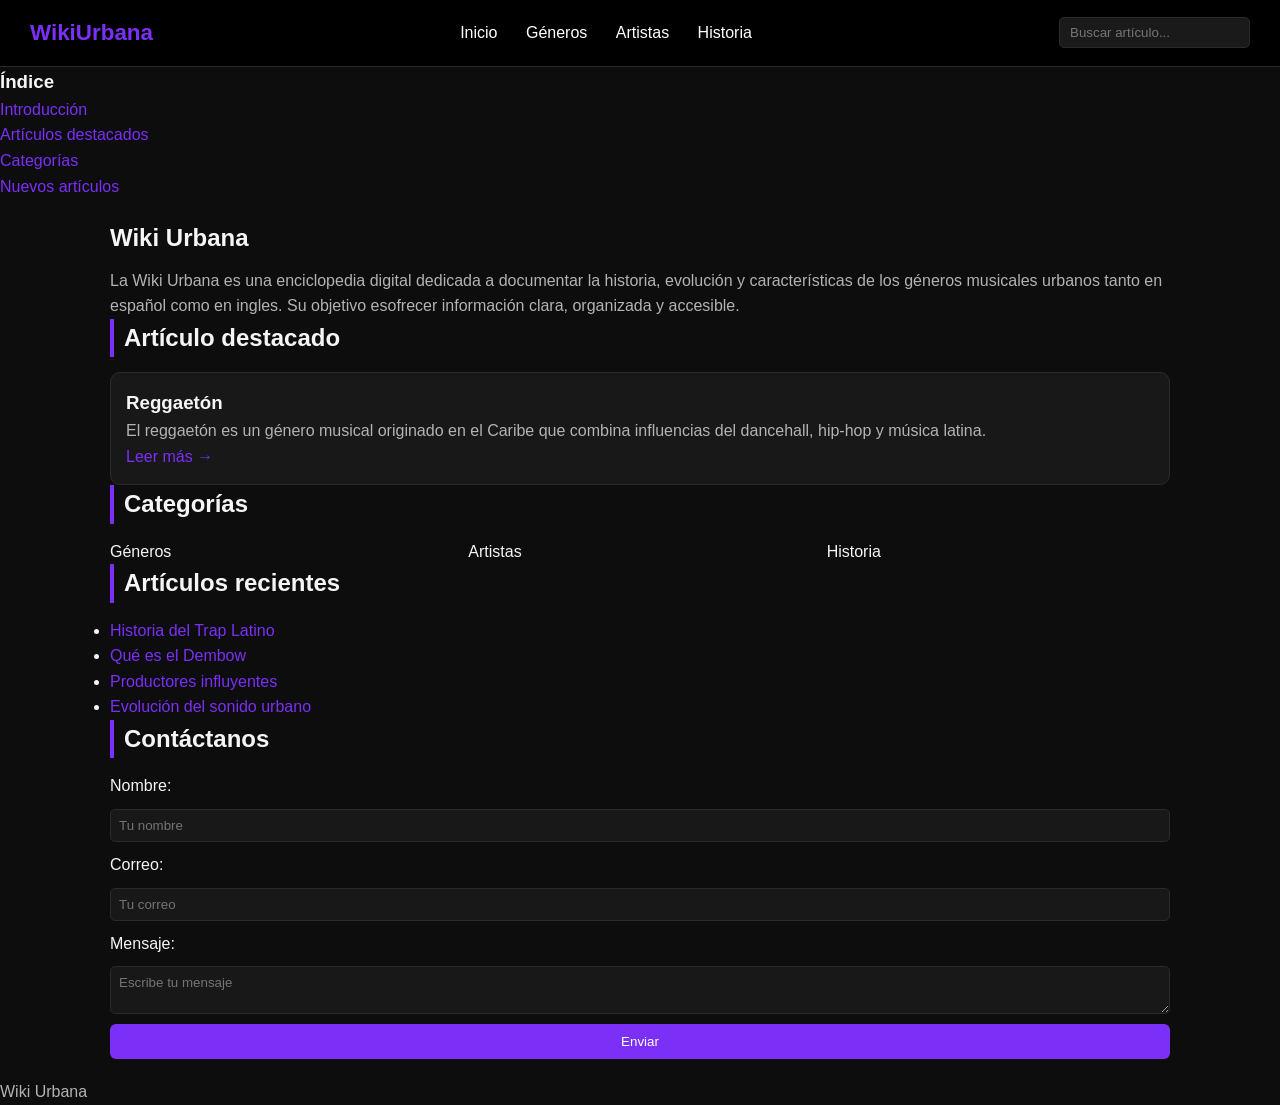
<file: index.html>
<!DOCTYPE html>
<html lang="es">
<head>
  <meta charset="UTF-8">
  <title>Wiki Urbana</title>
  <meta name="viewport" content="width=device-width, initial-scale=1.0">
  <link rel="stylesheet" href="style.css">
</head>

<body>

  <!-- HEADER -->
  <header class="header">
    <div class="logo">WikiUrbana</div>

    <nav class="nav">
      <a href="#">Inicio</a>
      <a href="generos.html">Géneros</a>
      <a href="artistas.html">Artistas</a>
      <a href="historia.html">Historia</a>
    </nav>

    <input type="search" placeholder="Buscar artículo..." class="search">
  </header>


  <!-- CONTENEDOR PRINCIPAL -->
  <div class="container">

    <!-- SIDEBAR / ÍNDICE -->
    <aside class="sidebar">
      <h3>Índice</h3>
      <ul>
        <li><a href="#">Introducción</a></li>
        <li><a href="#">Artículos destacados</a></li>
        <li><a href="#">Categorías</a></li>
        <li><a href="#">Nuevos artículos</a></li>
      </ul>
    </aside>


    <!-- CONTENIDO PRINCIPAL -->
    <main class="content">

      <!-- INTRO -->
      <section class="intro">
        <h1>Wiki Urbana</h1>
        <p>
          La Wiki Urbana es una enciclopedia digital dedicada a documentar la historia,
          evolución y características de los géneros musicales urbanos tanto en español como en ingles. 
          Su objetivo esofrecer información clara, organizada y accesible.
        </p>
      </section>


      <!-- ARTÍCULO DESTACADO -->
      <section class="featured">
        <h2>Artículo destacado</h2>

        <article class="card">
          <h3>Reggaetón</h3>
          <p>
            El reggaetón es un género musical originado en el Caribe que combina influencias
            del dancehall, hip-hop y música latina.
          </p>
          <a href="#" class="readmore">Leer más →</a>
        </article>
      </section>


      <!-- CATEGORÍAS -->
      <section class="categories">
        <h2>Categorías</h2>

        <div class="grid">

          <div class="category">Géneros</div>
          <div class="category">Artistas</div>
          <div class="category">Historia</div>
          

        </div>
      </section>


      <!-- ARTÍCULOS RECIENTES -->
      <section class="recent">
        <h2>Artículos recientes</h2>

        <ul>
          <li><a href="#">Historia del Trap Latino</a></li>
          <li><a href="#">Qué es el Dembow</a></li>
          <li><a href="#">Productores influyentes</a></li>
          <li><a href="#">Evolución del sonido urbano</a></li>
        </ul>
      </section>

      <section class="formulario">
  <h2>Contáctanos</h2>

  <form>
    <label for="nombre">Nombre:</label>
    <input type="text" id="nombre" name="nombre" placeholder="Tu nombre" required>

    <label for="correo">Correo:</label>
    <input type="email" id="correo" name="correo" placeholder="Tu correo" required>

    <label for="mensaje">Mensaje:</label>
    <textarea id="mensaje" name="mensaje" placeholder="Escribe tu mensaje" required></textarea>

    <button type="submit">Enviar</button>
  </form>
</section>
    </main>
  </div>


  <!-- FOOTER -->
  <footer class="footer">
    <p>Wiki Urbana</p>
  </footer>

</body>
</html>
</file>
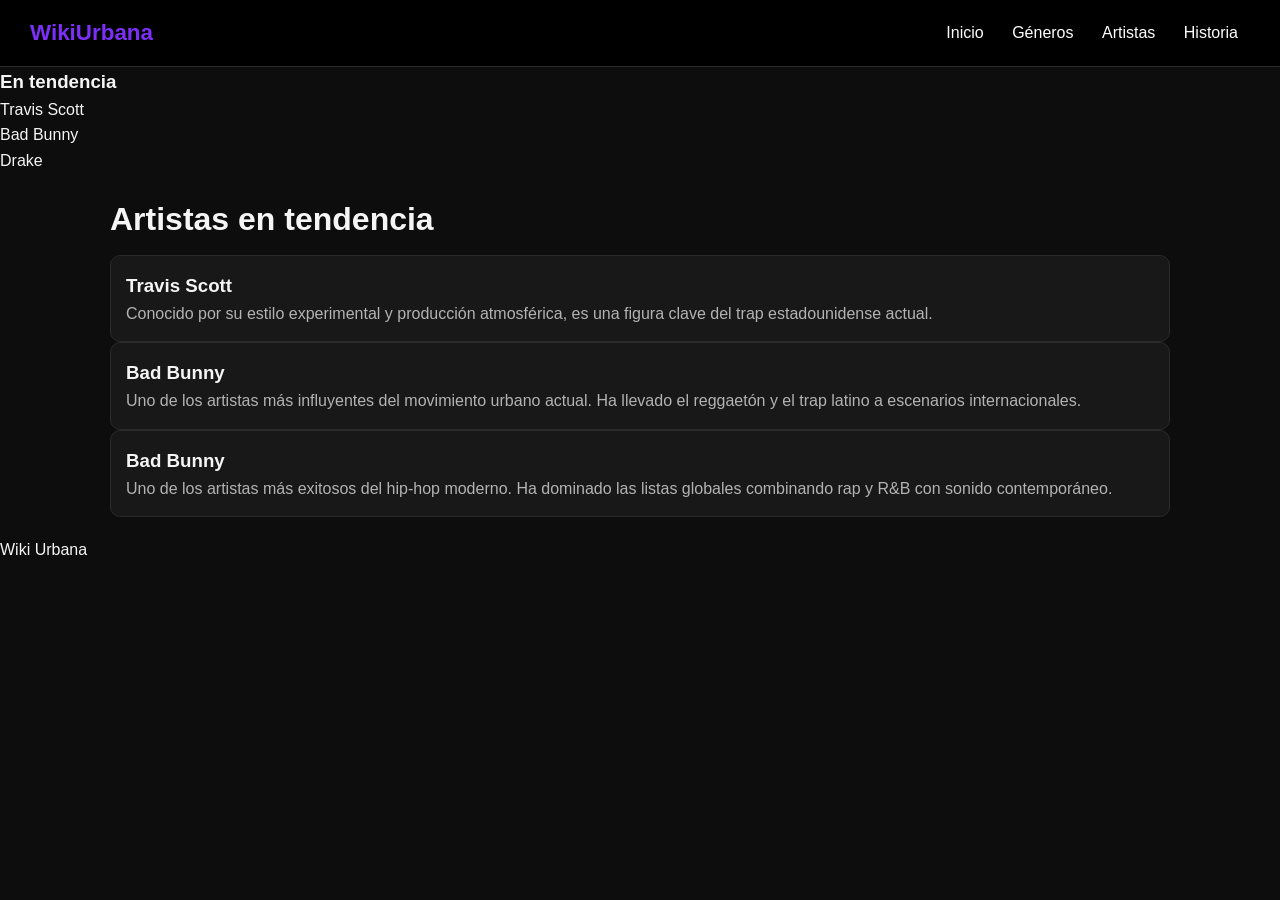
<file: artistas.html>
<!DOCTYPE html>
<html lang="es">
<head>
<meta charset="UTF-8">
<title>Artistas</title>
<link rel="stylesheet" href="style.css">
</head>
<body>

<header class="header">
<div class="logo">WikiUrbana</div>
<nav class="nav">
<a href="index.html">Inicio</a>
<a href="generos.html">Géneros</a>
<a href="artistas.html">Artistas</a>
<a href="historia.html">Historia</a>
</nav>
</header>

<div class="container">
<aside class="sidebar">
<h3>En tendencia</h3>
<ul>
<li>Travis Scott</li>
<li>Bad Bunny</li>
<li>Drake</li>
</ul>
</aside>

<main class="content">
<h1>Artistas en tendencia</h1>

<div class="card">
<h3>Travis Scott</h3>
<p>Conocido por su estilo experimental y producción atmosférica, es una figura clave del trap estadounidense actual.</p>
</div>

<div class="card">
<h3>Bad Bunny</h3>
<p>Uno de los artistas más influyentes del movimiento urbano actual. Ha llevado el reggaetón y el trap latino a escenarios internacionales.</p>
</div>

<div class="card">
<h3>Bad Bunny</h3>
<p>Uno de los artistas más exitosos del hip-hop moderno. Ha dominado las listas globales combinando rap y R&B con sonido contemporáneo.</p>
</div>

</main>
</div>

<footer class="footer">Wiki Urbana</footer>
</body>
</html>
</file>
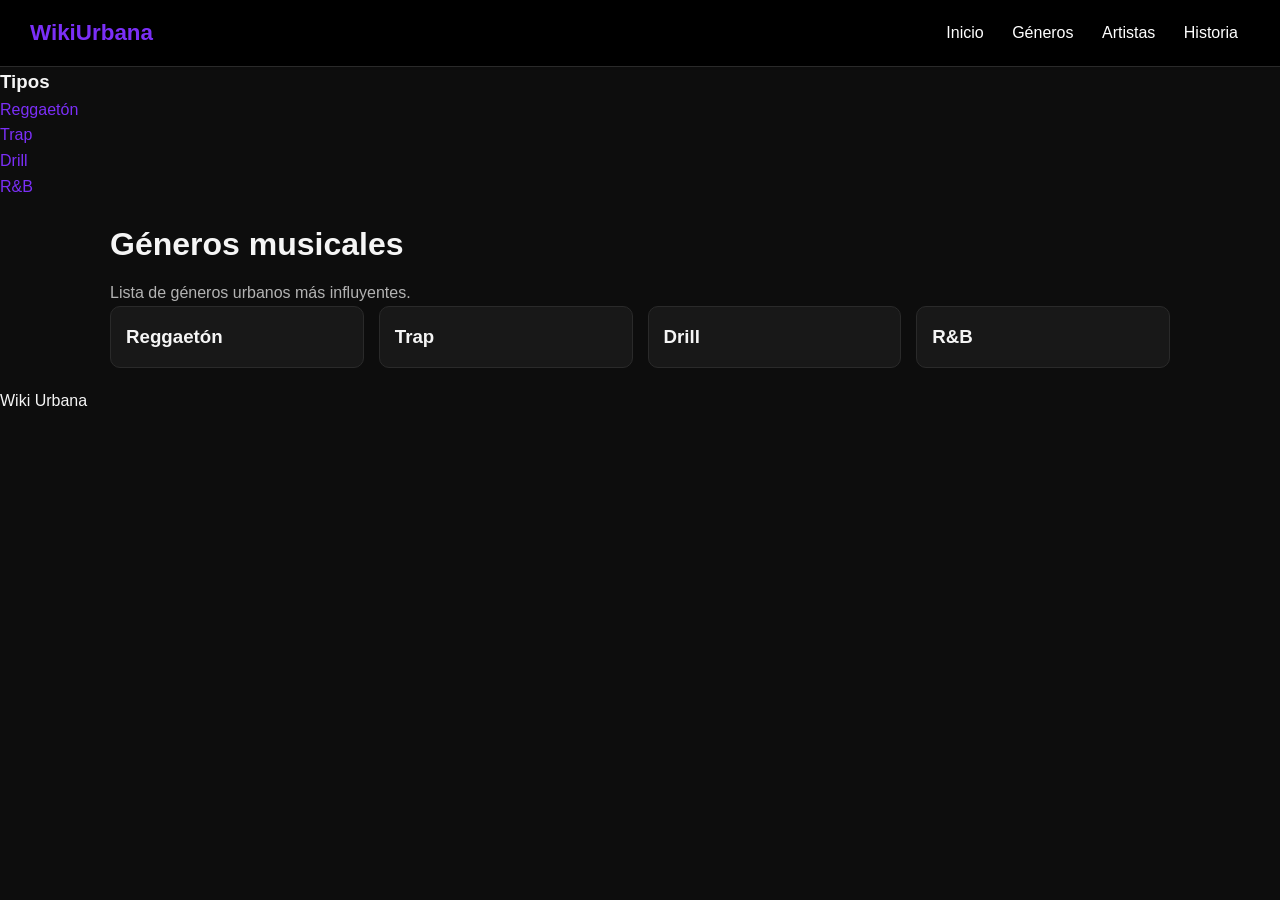
<file: generos.html>
<!DOCTYPE html>
<html lang="es">
<head>
<meta charset="UTF-8">
<title>Géneros</title>
<link rel="stylesheet" href="style.css">
</head>
<body>

<header class="header">
<div class="logo">WikiUrbana</div>
<nav class="nav">
<a href="index.html">Inicio</a>
<a href="generos.html">Géneros</a>
<a href="artistas.html">Artistas</a>
<a href="historia.html">Historia</a>
</nav>
</header>

<div class="container">
<aside class="sidebar">
<h3>Tipos</h3>
<ul>
<li><a href="#">Reggaetón</a></li>
<li><a href="#">Trap</a></li>
<li><a href="#">Drill</a></li>
<li><a href="#">R&B</a></li>
</ul>
</aside>

<main class="content">
<h1>Géneros musicales</h1>
<p>Lista de géneros urbanos más influyentes.</p>

<div class="grid">
<div class="card"><h3>Reggaetón</h3></div>
<div class="card"><h3>Trap</h3></div>
<div class="card"><h3>Drill</h3></div>
<div class="card"><h3>R&B</h3></div>
</div>

</main>
</div>

<footer class="footer">Wiki Urbana</footer>
</body>
</html>
</file>
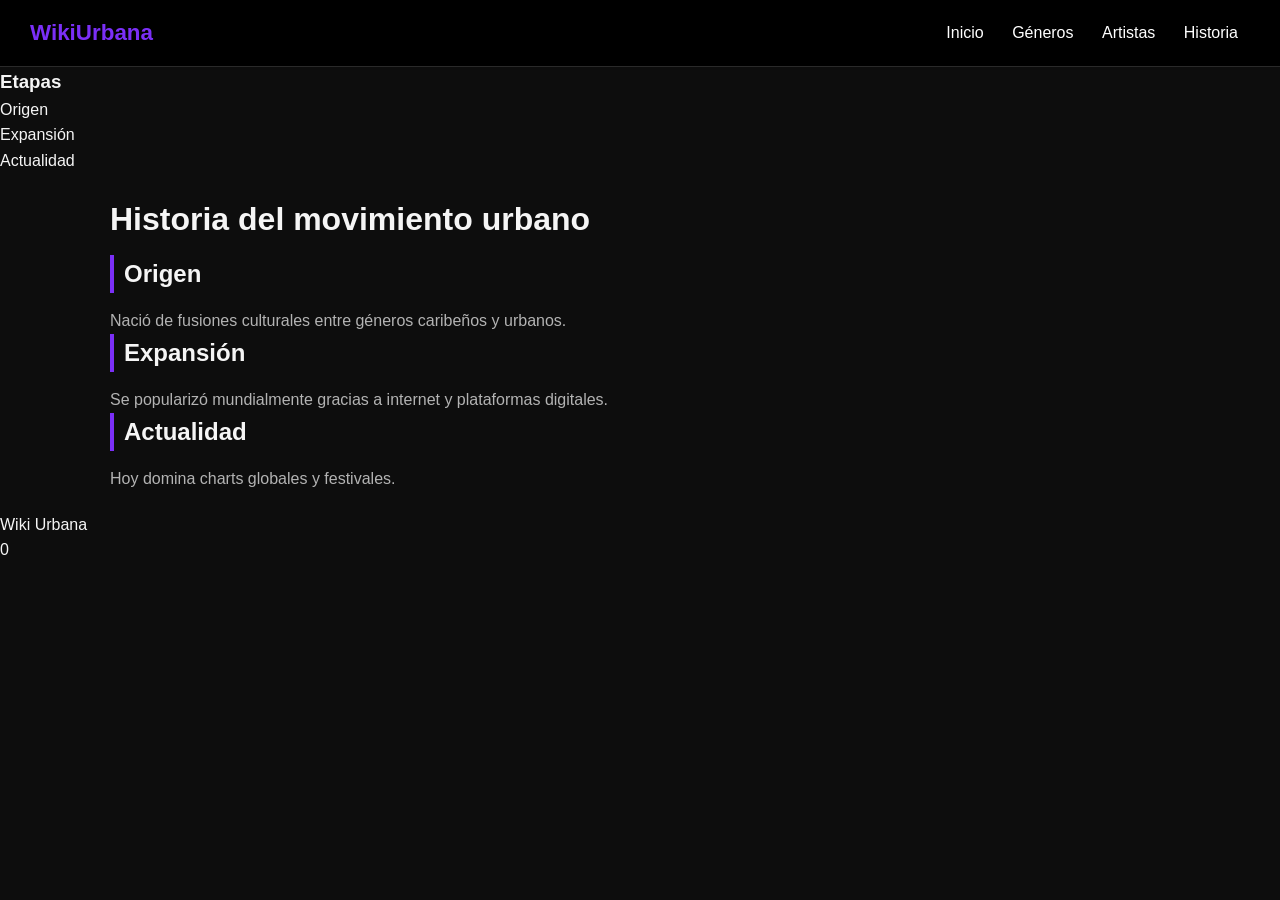
<file: historia.html>
<!DOCTYPE html>
<html lang="es">
<head>
<meta charset="UTF-8">
<title>Historia</title>
<link rel="stylesheet" href="style.css">
</head>
<body>

<header class="header">
<div class="logo">WikiUrbana</div>
<nav class="nav">
<a href="index.html">Inicio</a>
<a href="generos.html">Géneros</a>
<a href="artistas.html">Artistas</a>
<a href="historia.html">Historia</a>
</nav>
</header>

<div class="container">
<aside class="sidebar">
<h3>Etapas</h3>
<ul>
<li>Origen</li>
<li>Expansión</li>
<li>Actualidad</li>
</ul>
</aside>

<main class="content">
<h1>Historia del movimiento urbano</h1>

<h2>Origen</h2>
<p>Nació de fusiones culturales entre géneros caribeños y urbanos.</p>

<h2>Expansión</h2>
<p>Se popularizó mundialmente gracias a internet y plataformas digitales.</p>

<h2>Actualidad</h2>
<p>Hoy domina charts globales y festivales.</p>

</main>
</div>

<footer class="footer">Wiki Urbana</footer>
</body>
</html>
0
</file>
<file: style.css>
/* ===== VARIABLES ===== */
:root{
  --color-main: #7B2FF7;
  --color-accent: #A66CFF;
  --bg-main: #0D0D0D;
  --bg-secondary: #1A1A1A;
  --bg-card: #181818;
  --text-main: #F5F5F5;
  --text-secondary: #B3B3B3;
  --border: #2A2A2A;
}

/* ===== RESET ===== */
*{
  margin:0;
  padding:0;
  box-sizing:border-box;
  font-family: Arial, Helvetica, sans-serif;
}

body{
  background:var(--bg-main);
  color:var(--text-main);
  line-height:1.6;
}

/* ===== LAYOUT ===== */
main{
  max-width:1100px;
  margin:auto;
  padding:20px;
}

/* ===== HEADER ===== */
.header{
  display:flex;
  align-items:center;
  justify-content:space-between;
  padding:15px 30px;
  border-bottom:1px solid var(--border);
  background:#000;
}

.logo{
  font-size:1.4rem;
  font-weight:bold;
  color:var(--color-main);
}

.nav a{
  margin:0 12px;
  text-decoration:none;
  color:white;
  transition:.2s;
}

.nav a:hover{
  color:var(--color-accent);
}

/* ===== SEARCH ===== */
.search{
  padding:7px 10px;
  border-radius:5px;
  border:1px solid var(--border);
  background:var(--bg-secondary);
  color:white;
}

/* ===== SECCIONES ===== */
.section{
  background:var(--bg-secondary);
  padding:20px;
  border-radius:12px;
  margin-bottom:20px;
}

/* ===== TITULOS ===== */
h1{
  margin-bottom:10px;
}

h2{
  margin-bottom:15px;
  border-left:4px solid var(--color-main);
  padding-left:10px;
}

/* ===== TEXTO ===== */
p{
  color:var(--text-secondary);
}

/* ===== LINKS ===== */
a{
  color:var(--color-main);
  text-decoration:none;
}

a:hover{
  color:var(--color-accent);
}

/* ===== BOTONES ===== */
.btn{
  display:inline-block;
  margin-top:10px;
  background:var(--color-main);
  color:white;
  padding:8px 14px;
  border-radius:6px;
  text-decoration:none;
  transition:.2s;
}

.btn:hover{
  background:var(--color-accent);
}

/* ===== GRID CARDS ===== */
.grid{
  display:grid;
  grid-template-columns: repeat(auto-fit, minmax(250px, 1fr));
  gap:15px;
}

.card{
  background:var(--bg-card);
  padding:15px;
  border-radius:10px;
  border:1px solid var(--border);
  transition:.2s;
}

.card:hover{
  transform:translateY(-5px);
  border-color:var(--color-main);
}

/* ===== FORM ===== */
form{
  display:flex;
  flex-direction:column;
  gap:10px;
}

input, textarea{
  background:var(--bg-card);
  border:1px solid var(--border);
  color:white;
  padding:8px;
  border-radius:5px;
}

button{
  background:var(--color-main);
  color:white;
  border:none;
  padding:10px;
  border-radius:6px;
  cursor:pointer;
}

button:hover{
  background:var(--color-accent);
}
</file>
